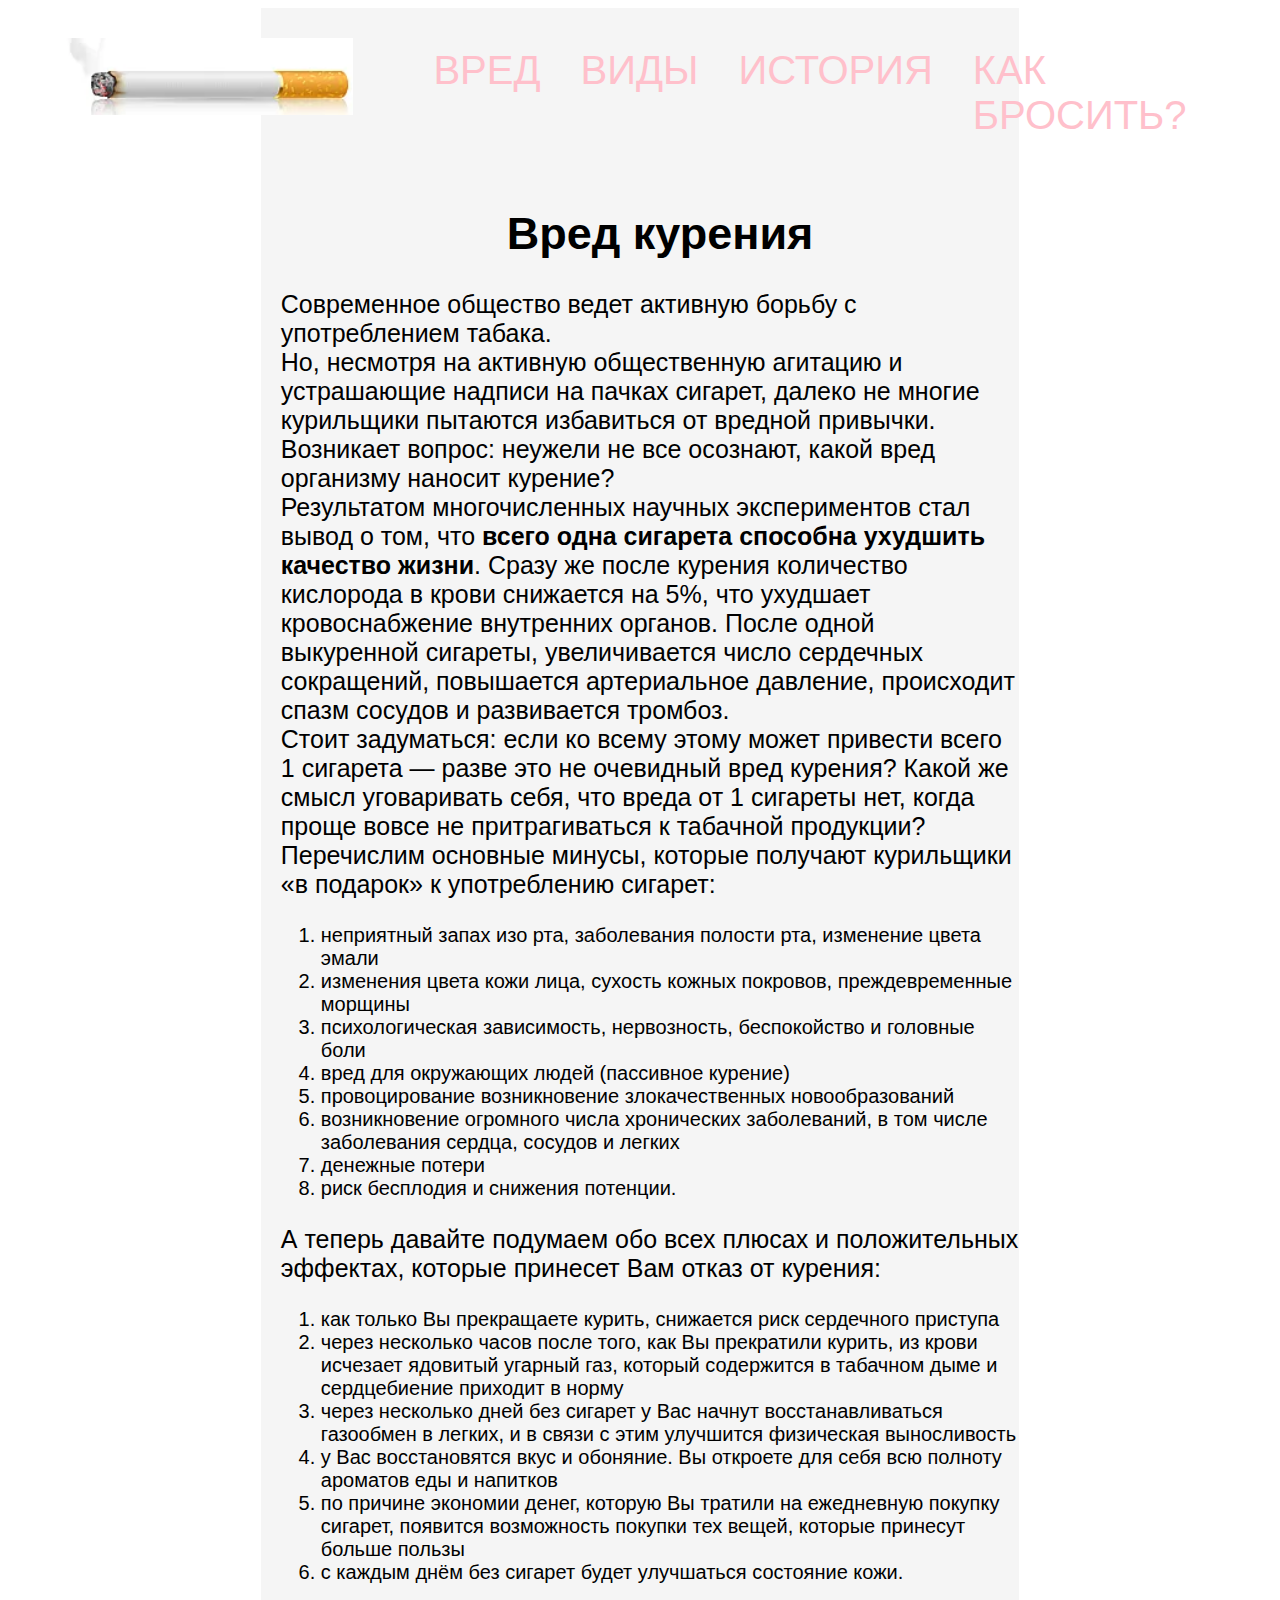
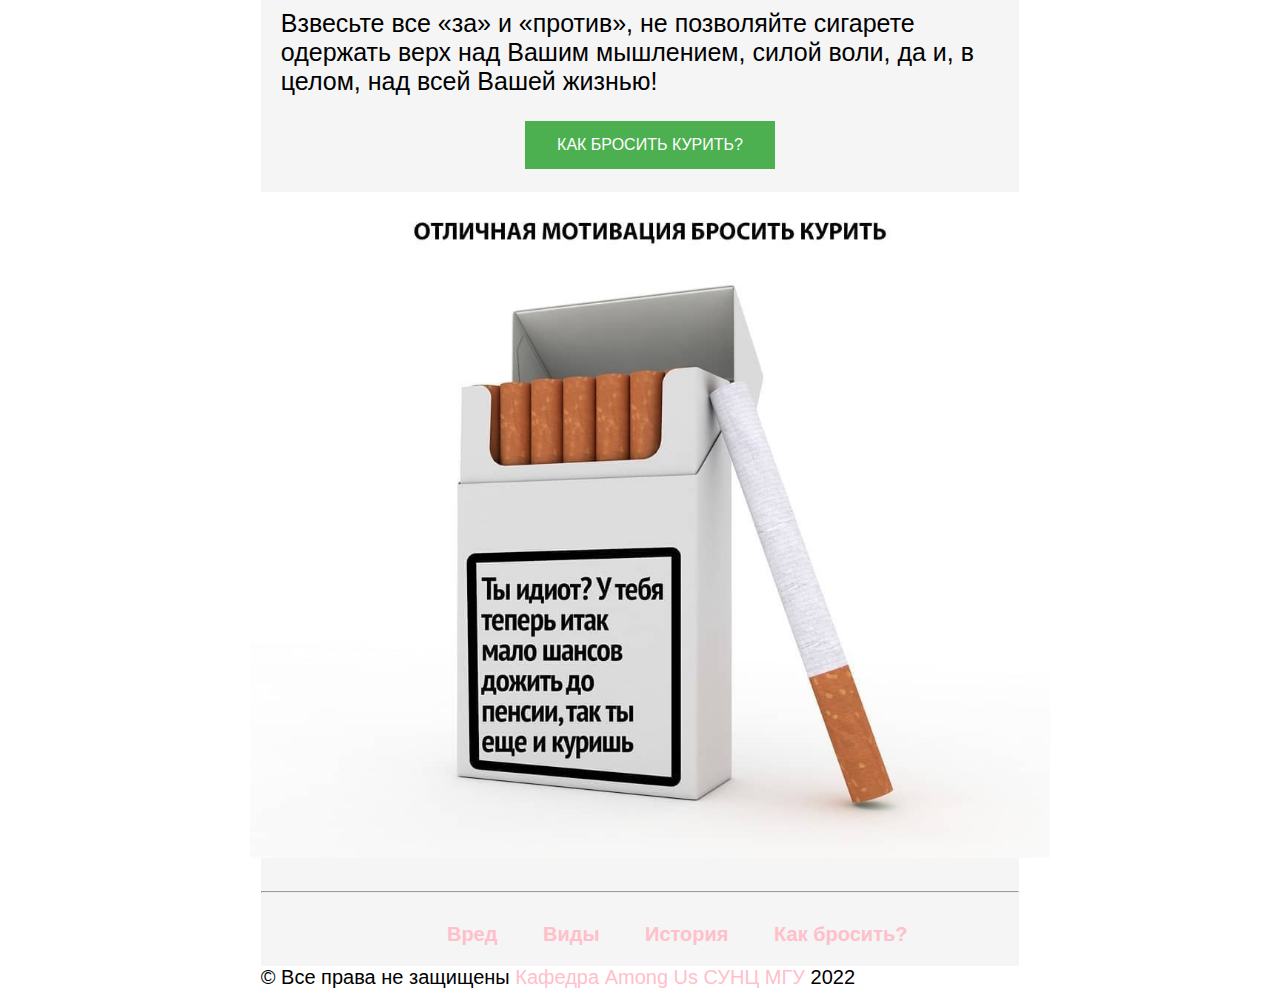
<file: index.html>
<!DOCTYPE html>
<html lang="ru">
<head>
	<meta charset="utf-8">
	<link rel="stylesheet" type="text/css" href="styles/style.css">
	<title>Вред курения</title>
	</head>
<body>
	<div class="line"></div>
	<div class="wrapper">
		<header>
			<nav role="navigation">
				<div class="bw">
					<a href="index.html"><img class="logo" src="images/logo.png"></img></a>
					<ul class="nav-ul">
						<ol><a href="how.html">Вред</a></ol>
						<ol><a href="types.html">Виды</a></ol>
						<ol><a href="about_smoke.html">История</a></ol>
						<ol><a href="but_how.html">Как бросить?</a></ol>
					</ul>
				</div>
			</nav>
		</header>
		<main role="main">
			<!--section class="intro" role="section">
				<h1>Всем привет! На этом сайте вам будет предложено изображение амогуса.</h1>
			</section-->
			<section class="text" role="section">
				<article>
					<h1>Вред курения</h1>
					<p>
Современное общество ведет активную борьбу с употреблением табака.<br>Но, несмотря на активную общественную агитацию и устрашающие надписи на пачках сигарет, далеко не многие курильщики пытаются избавиться от вредной привычки. Возникает вопрос: неужели не все осознают, какой вред организму наносит курение?<br>Результатом многочисленных научных экспериментов стал вывод о том, что <b>всего одна сигарета способна ухудшить качество жизни</b>. Сразу же после курения количество кислорода в крови снижается на 5%, что ухудшает кровоснабжение внутренних органов. После одной выкуренной сигареты, увеличивается число сердечных сокращений, повышается артериальное давление, происходит спазм сосудов и развивается тромбоз.<br>
Стоит задуматься: если ко всему этому может привести всего 1 сигарета — разве это не очевидный вред курения? Какой же смысл уговаривать себя, что вреда от 1 сигареты нет, когда проще вовсе не притрагиваться к табачной продукции?
Перечислим основные минусы, которые получают курильщики «в подарок» к употреблению сигарет:<br></p>
<ol>
<li>неприятный запах изо рта, заболевания полости рта, изменение цвета эмали<br>
<li>изменения цвета кожи лица, сухость кожных покровов, преждевременные морщины<br>
<li>психологическая зависимость, нервозность, беспокойство и головные боли<br>
<li>вред для окружающих людей (пассивное курение)<br>
<li>провоцирование возникновение злокачественных новообразований<br>
<li>возникновение огромного числа хронических заболеваний, в том числе заболевания сердца, сосудов и легких<br>
<li>денежные потери<br>
<li>риск бесплодия и снижения потенции.<br>
</ol>
<p>
А теперь давайте подумаем обо всех плюсах и положительных эффектах, которые принесет Вам отказ от курения:<br></p>
<ol>
<li>как только Вы прекращаете курить, снижается риск сердечного приступа<br>
<li>через несколько часов после того, как Вы прекратили курить, из крови исчезает ядовитый угарный газ, который содержится в табачном дыме и сердцебиение приходит в норму<br>
<li>через несколько дней без сигарет у Вас начнут восстанавливаться газообмен в легких, и в связи с этим улучшится физическая выносливость<br>
<li>у Вас восстановятся вкус и обоняние. Вы откроете для себя всю полноту ароматов еды и напитков<br>
<li>по причине экономии денег, которую Вы тратили на ежедневную покупку сигарет, появится возможность покупки тех вещей, которые принесут больше пользы<br>
<li>с каждым днём без сигарет будет улучшаться состояние кожи.
</ol><p>
Взвесьте все «за» и «против», не позволяйте сигарете одержать верх над Вашим мышлением, силой воли, да и, в целом, над всей Вашей жизнью!</p>
<div class=bw>
	<button onclick="location.href='how.html'" class="button" type="button" role="button" value="что?">Как бросить курить?</button>
</div><br>
<div class=bw><img src="images/kur.jpg"></img></div><br>
				</article>
				<hr />
			</section>
		</main>
		<footer>
			<nav role="navigation">
				<ul class="	nav-ul">
					<ol><a href="index.html">Вред</a></ol>&nbsp
					<ol><a href="types.html">Виды</a></ol>&nbsp
					<ol><a href="about_smoke.html">История</a></ol>&nbsp
					<ol><a href="but_how.html">Как бросить?</a></ol>&nbsp
				</ul>
			</nav>
		</footer>
	<div class="container"><span class="sub">© Все права не защищены <a href="https://www.innersloth.com/games/among-us/">Кафедра Among Us СУНЦ МГУ</a> 2022</span></div>
	</div>
</body>
</html>
</file>
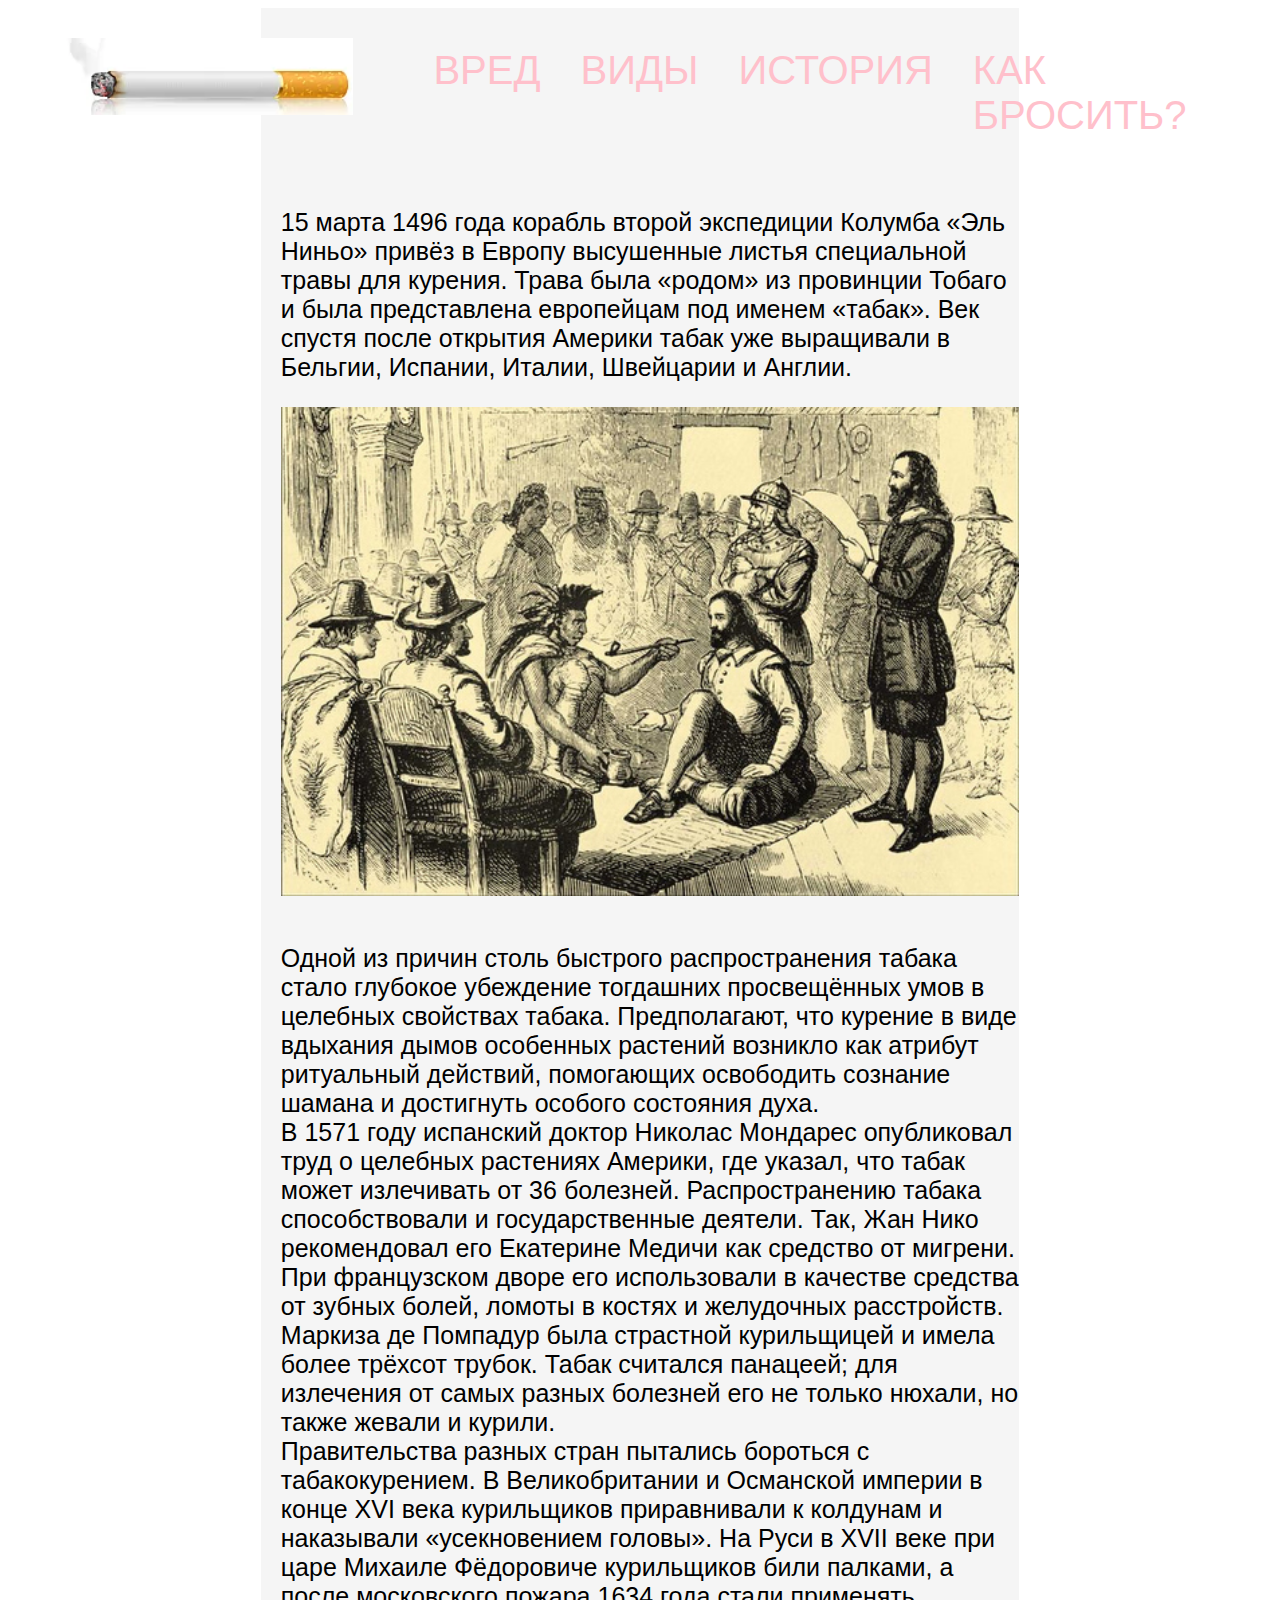
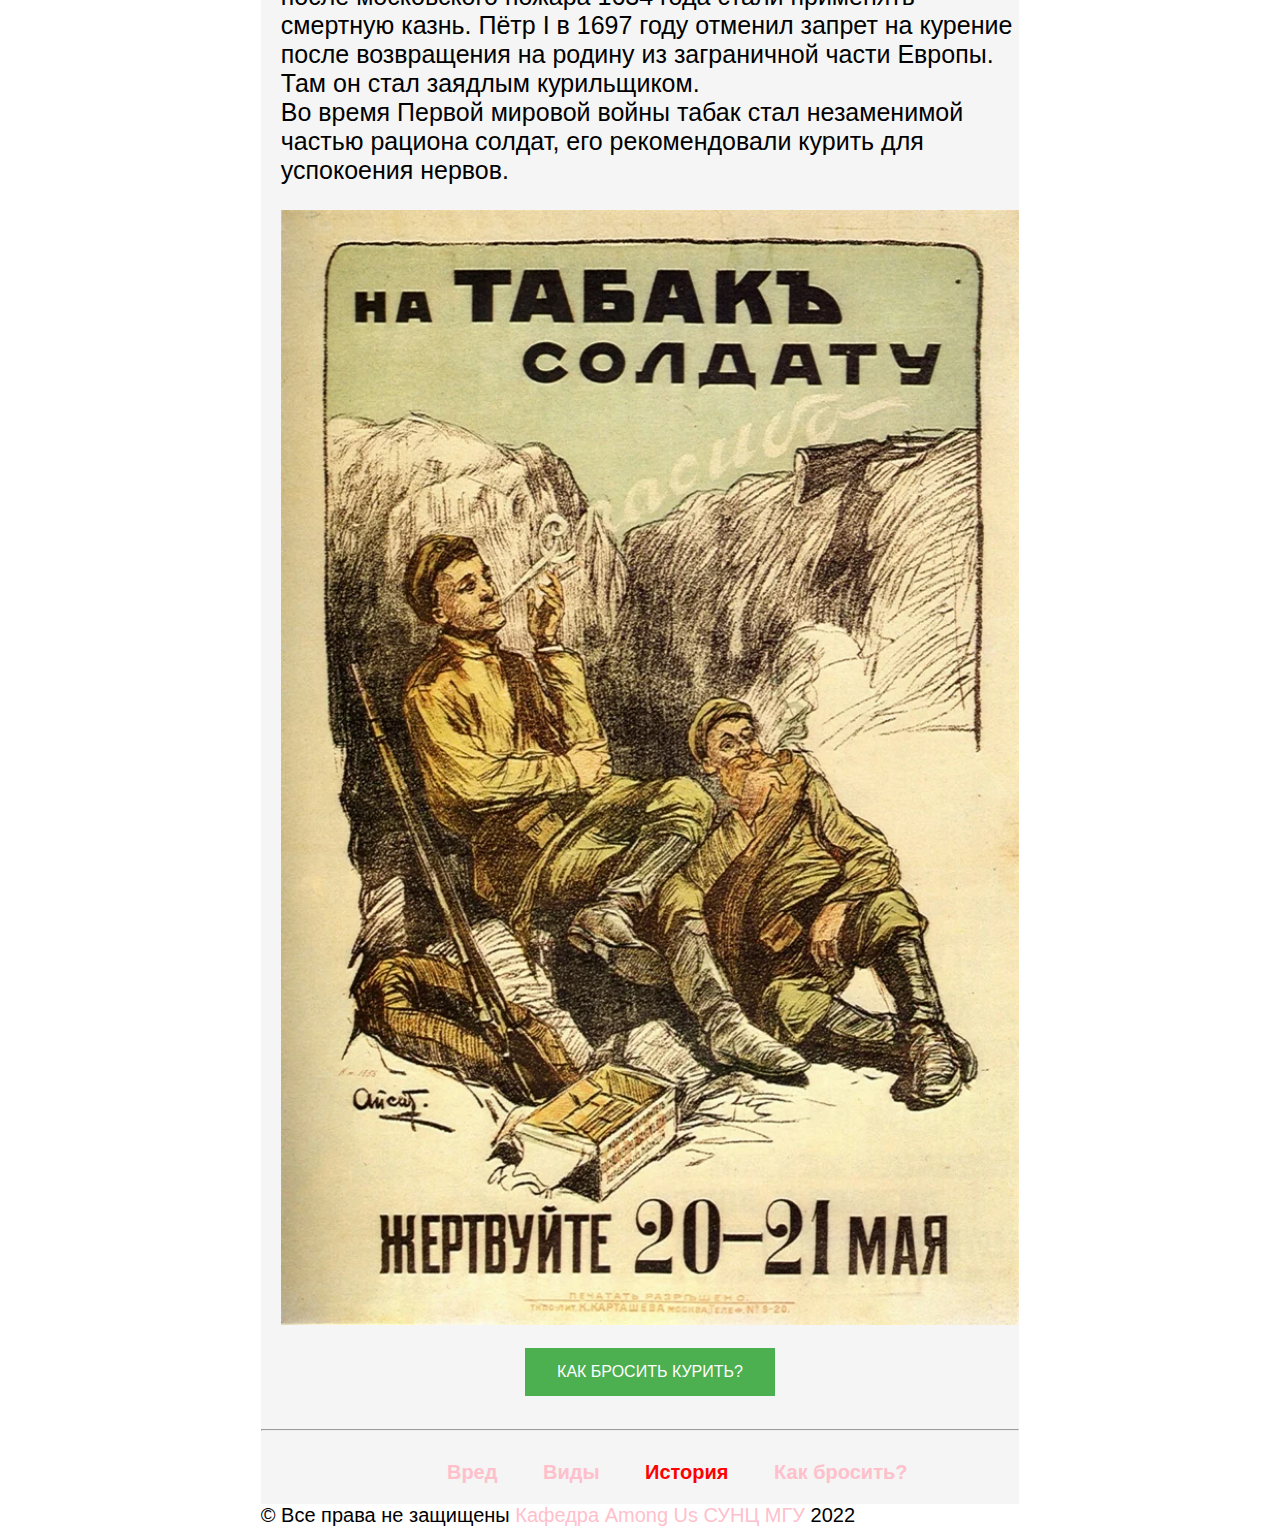
<file: about_smoke.html>
<!DOCTYPE html>
<html lang="ru">
<head>
	<meta charset="utf-8">
	<link rel="stylesheet" type="text/css" href="styles/style.css">
	<title>Вред курения</title>
	</head>
<body>
	<div class="line"></div>
	<div class="wrapper">
		<header role="banner">
			<nav role="navigation">
				<div class="bw">
					<a href="index.html"><img class="logo" src="images/logo.png"></img></a>
					<ul class="nav-ul">
						<ol><a href="how.html">Вред</a></ol>
						<ol><a href="types.html">Виды</a></ol>
						<ol><a href="about_smoke.html">История</a></ol>
						<ol><a href="but_how.html">Как бросить?</a></ol>
					</ul>
				</div>
			</nav>
		</header>
		<main role="main">
			<section class="text" role="section">
				<article>
					<h1></h1>
					<p>
15 марта 1496 года корабль второй экспедиции Колумба «Эль Ниньо» привёз в Европу высушенные листья специальной травы для курения. Трава была «родом» из провинции Тобаго и была представлена европейцам под именем «табак». Век спустя после открытия Америки табак уже выращивали в Бельгии, Испании, Италии, Швейцарии и Англии.<br></p>
<div class=bw>
<img src="images/kolumbsus.jpg"></img><br>
</div><br>
<p>
Одной из причин столь быстрого распространения табака стало глубокое убеждение тогдашних просвещённых умов в целебных свойствах табака. Предполагают, что курение в виде вдыхания дымов особенных растений возникло как атрибут ритуальный действий, помогающих освободить сознание шамана и достигнуть особого состояния духа.<br>
В 1571 году испанский доктор Николас Мондарес опубликовал труд о целебных растениях Америки, где указал, что табак может излечивать от 36 болезней. Распространению табака способствовали и государственные деятели. Так, Жан Нико рекомендовал его Екатерине Медичи как средство от мигрени. При французском дворе его использовали в качестве средства от зубных болей, ломоты в костях и желудочных расстройств. Маркиза де Помпадур была страстной курильщицей и имела более трёхсот трубок. Табак считался панацеей; для излечения от самых разных болезней его не только нюхали, но также жевали и курили.<br>
Правительства разных стран пытались бороться с табакокурением. В Великобритании и Османской империи в конце XVI века курильщиков приравнивали к колдунам и наказывали «усекновением головы». На Руси в XVII веке при царе Михаиле Фёдоровиче курильщиков били палками, а после московского пожара 1634 года стали применять смертную казнь. Пётр I в 1697 году отменил запрет на курение после возвращения на родину из заграничной части Европы. Там он стал заядлым курильщиком.<br>
Во время Первой мировой войны табак стал незаменимой частью рациона солдат, его рекомендовали курить для успокоения нервов.<br></p>
<div class=bw><img src="images/voina.webp"></img></div><br>
<div class=bw>
<button onclick="location.href='how.html'" class="button" type="button" role="button" value="что?">Как бросить курить?</button>
</div><br>
				</article>
				<hr/>
			</section>
		</main>
		<footer>
			<nav role="navigation">
				<ul class="	nav-ul">
					<ol><a href="how.html">Вред</a></ol>&nbsp
					<ol><a href="types.html">Виды</a></ol>&nbsp
					<ol><a class="active" href="about_smoke.html">История</a></ol>&nbsp
					<ol><a href="but_how.html">Как бросить?</a></ol>&nbsp
				</ul>
			</nav>
		</footer>
	<div class="container"><span class="sub">© Все права не защищены <a href="https://www.innersloth.com/games/among-us/">Кафедра Among Us СУНЦ МГУ</a> 2022</span></div>
	</div>
</body>
</html>
</file>
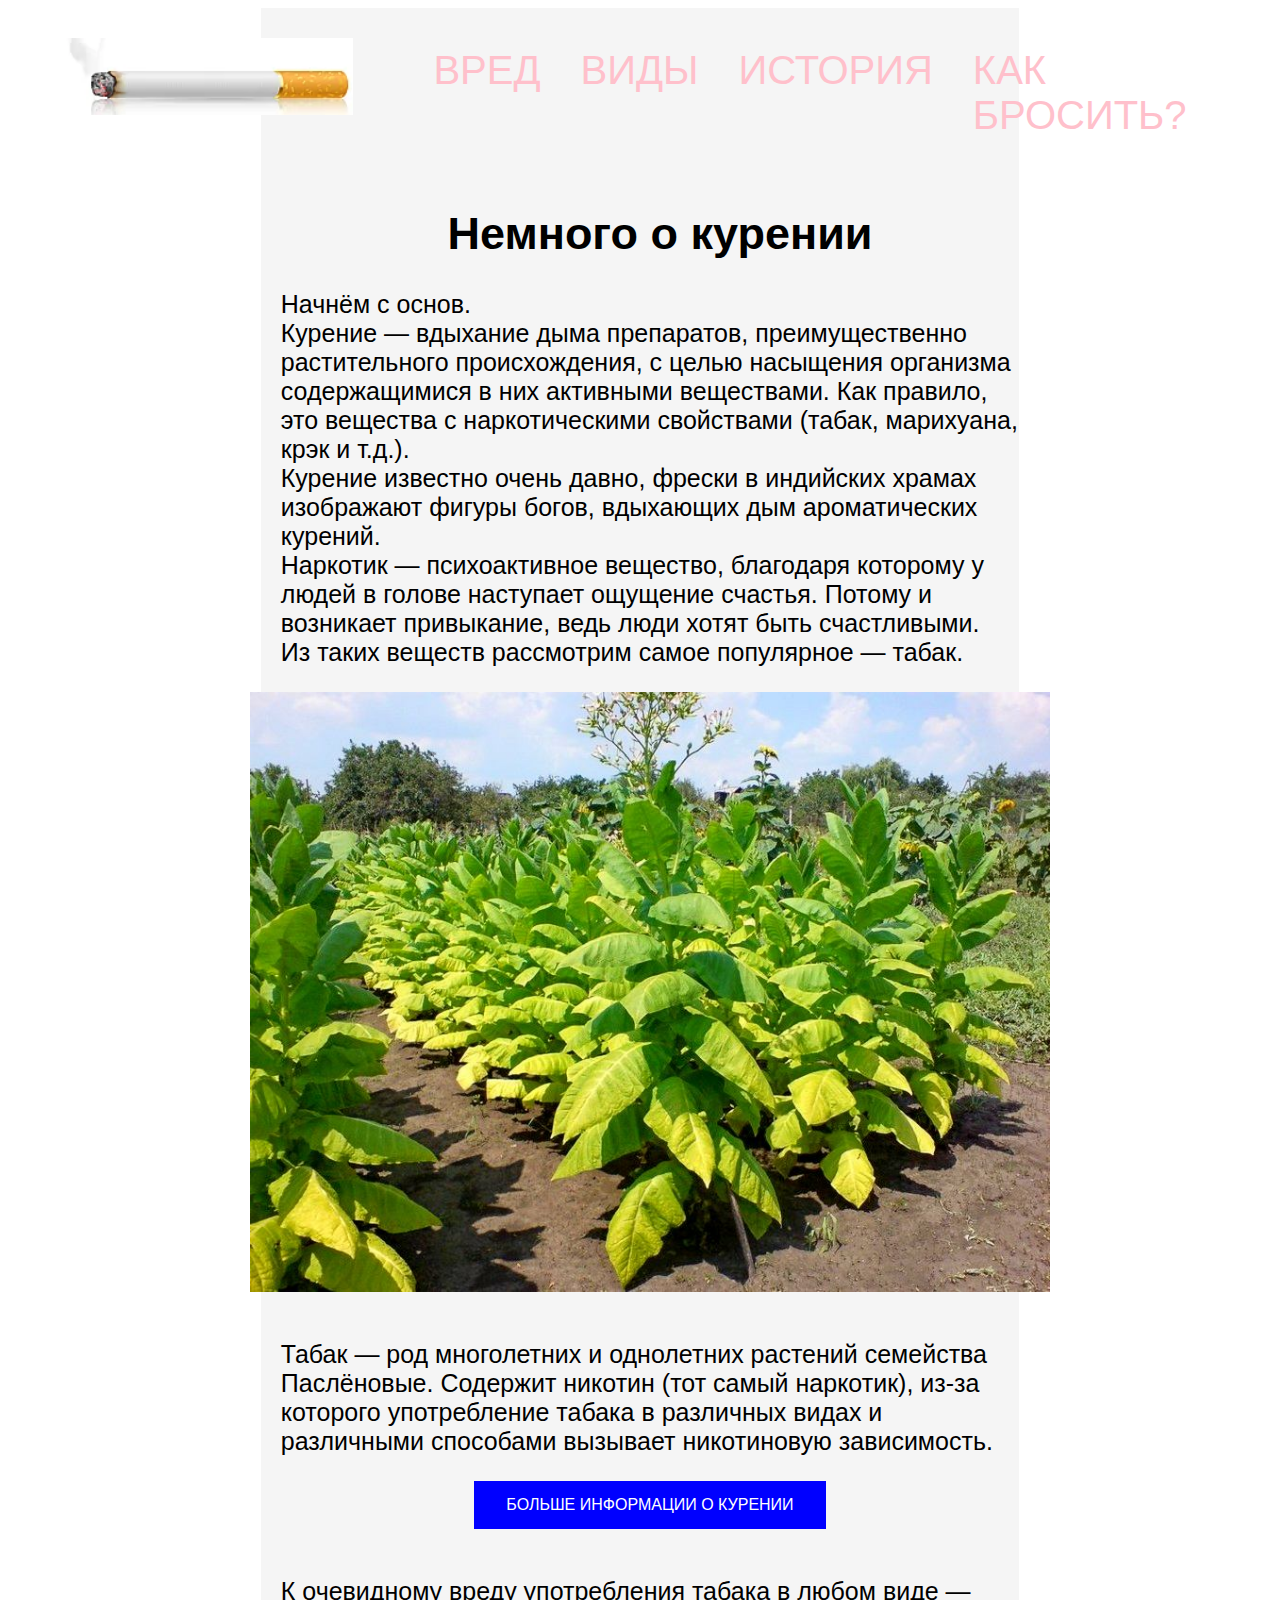
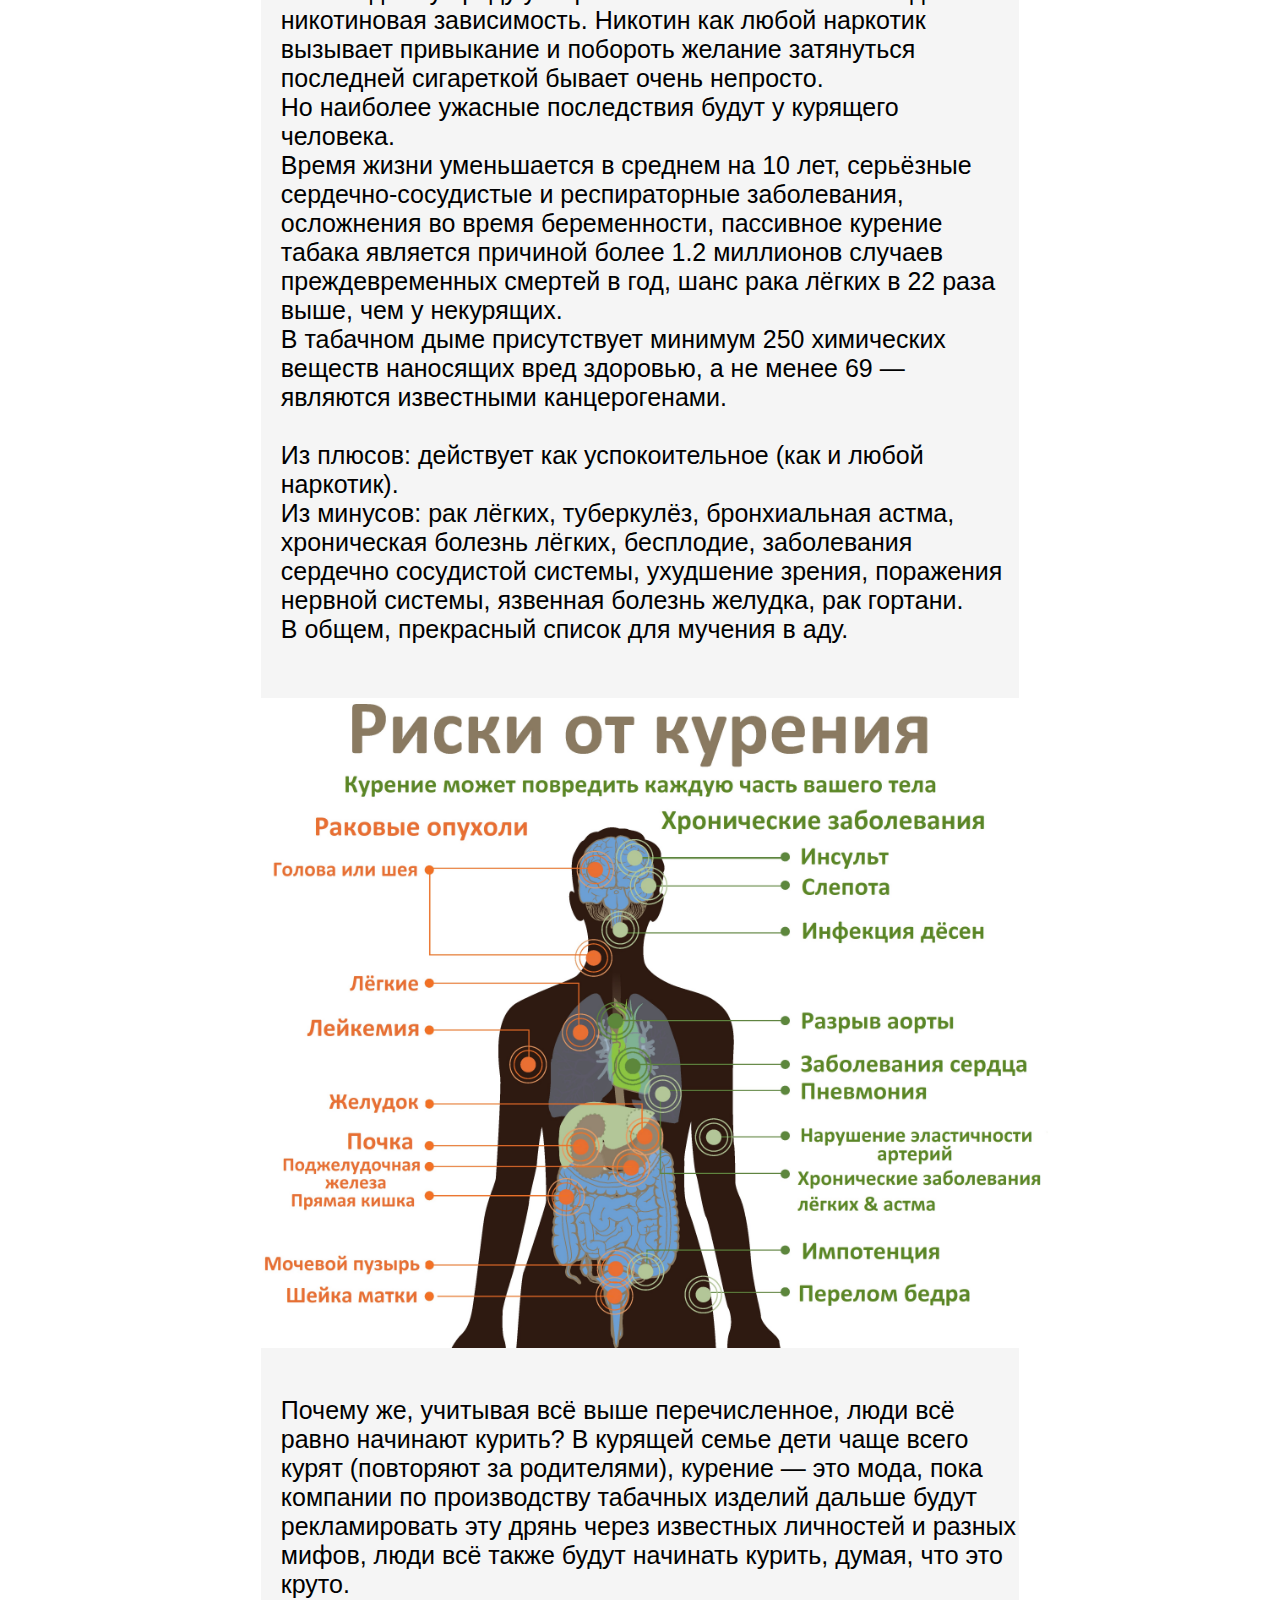
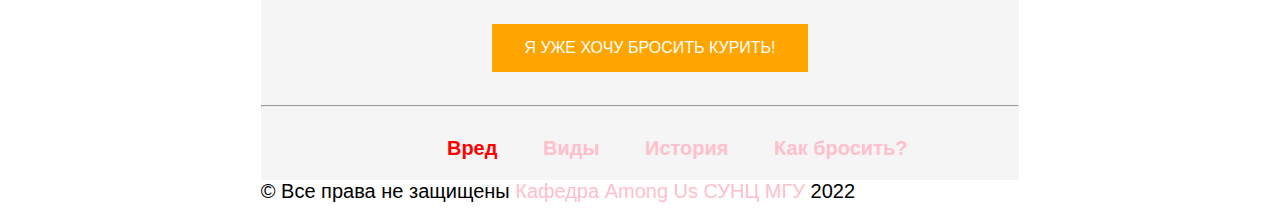
<file: how.html>
<!DOCTYPE html>
<html lang="ru">
<head>
	<meta charset="utf-8">
	<link rel="stylesheet" type="text/css" href="styles/style.css">
	<title>Вред курения</title>
	</head>
<body>
	<div class="line"></div>
	<div class="wrapper">
		<header role="banner">
			<nav role="navigation">
				<div class="bw">
					<a href="index.html"><img class="logo" src="images/logo.png"></img></a>
					<ul class="nav-ul">
						<ol><a href="how.html">Вред</a></ol>
						<ol><a href="types.html">Виды</a></ol>
						<ol><a href="about_smoke.html">История</a></ol>
						<ol><a href="but_how.html">Как бросить?</a></ol>
					</ul>
				</div>
			</nav>
		</header>
		<main role="main">
			<!--section class="intro" role="section">
				<h1>Всем привет! На этом сайте вам будет предложено изображение амогуса.</h1>
			</section-->
			<section class="text" role="section">
				<article>
					<h1>Немного о курении</h1>
					<p>
Начнём с основ.<br> 
Курение — вдыхание дыма препаратов, преимущественно растительного происхождения, с целью насыщения организма содержащимися в них активными веществами. Как правило, это вещества с наркотическими свойствами (табак, марихуана, крэк и т.д.).<br>
Курение известно очень давно, фрески в индийских храмах изображают фигуры богов, вдыхающих дым ароматических курений.  <br>
Наркотик — психоактивное вещество, благодаря которому у людей в голове наступает ощущение счастья. Потому и возникает привыкание, ведь люди хотят быть счастливыми.<br>
Из таких веществ рассмотрим самое популярное — табак.<br></p>
<div class=bw><img src="images/tabacco.jpg"></img></div><br>
<p>
Табак — род многолетних и однолетних растений семейства Паслёновые. Содержит никотин (тот самый наркотик), из-за которого употребление табака в различных видах и различными способами вызывает никотиновую зависимость.<br>
</p>
<div class=bw>
<button onclick="location.href='about_smoke.html'" class="button bluebutton" type="button" role="button" value="что?">Больше информации о курении</button>
</div><br>
<p>
К очевидному вреду употребления табака в любом виде — никотиновая зависимость. Никотин как любой наркотик вызывает привыкание и побороть желание затянуться последней сигареткой бывает очень непросто.<br>
Но наиболее ужасные последствия будут у курящего человека.<br>
Время жизни уменьшается в среднем на 10 лет, серьёзные сердечно-сосудистые и респираторные заболевания, осложнения во время беременности, пассивное курение табака является причиной более 1.2 миллионов случаев преждевременных смертей в год, шанс рака лёгких в 22 раза выше, чем у некурящих.<br>
В табачном дыме присутствует минимум 250 химических веществ наносящих вред здоровью, а не менее 69 — являются известными канцерогенами.<br><br>
Из плюсов: действует как успокоительное (как и любой наркотик).<br>
Из минусов: рак лёгких, туберкулёз, бронхиальная астма, хроническая болезнь лёгких, бесплодие, заболевания сердечно сосудистой системы, ухудшение зрения, поражения нервной системы, язвенная болезнь желудка, рак гортани.<br>
В общем, прекрасный список для мучения в аду.<br><br></p>
<div class=bw><img src="images/vredno2.jpg"></img></div><br>
<p>
Почему же, учитывая всё выше перечисленное, люди всё равно начинают курить? В курящей семье дети чаще всего курят (повторяют за родителями), курение — это мода, пока компании по производству табачных изделий дальше будут рекламировать эту дрянь через известных личностей и разных мифов, люди всё также будут начинать курить, думая, что это круто.<br>
</p>
<div class=bw>
<button onclick="location.href='but_how.html'" class="button yellowbutton" type="button" role="button" value="что?">Я уже хочу бросить курить!</button>
</div><br>
				</article>
				<hr />
			</section>
		</main>
		<footer>
			<nav role="navigation">
				<ul class="	nav-ul">
					<ol><a class="active" href="how.html">Вред</a></ol>&nbsp
					<ol><a href="types.html">Виды</a></ol>&nbsp
					<ol><a href="about_smoke.html">История</a></ol>&nbsp
					<ol><a href="but_how.html">Как бросить?</a></ol>&nbsp
				</ul>
			</nav>
		</footer>
	<div class="container"><span class="sub">© Все права не защищены <a href="https://www.innersloth.com/games/among-us/">Кафедра Among Us СУНЦ МГУ</a> 2022</span></div>
	</div>
</body>
</html>
</file>
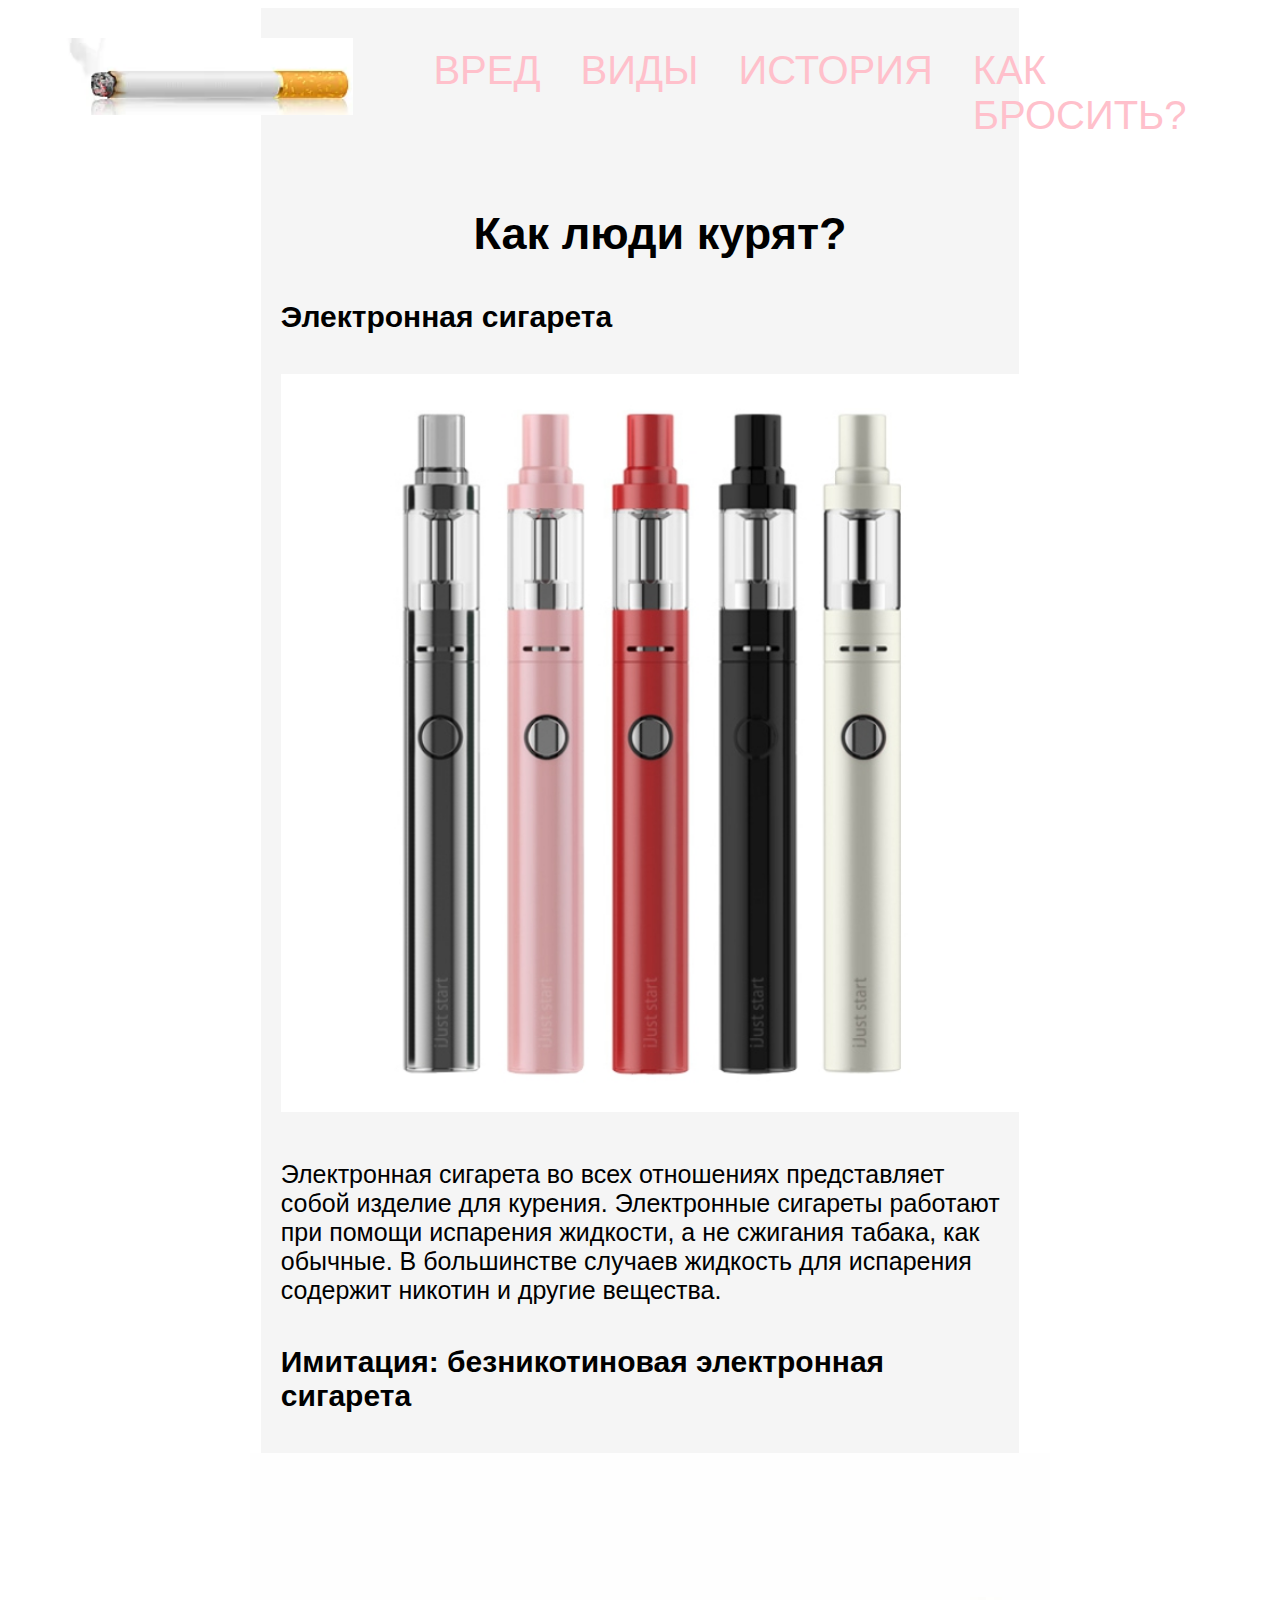
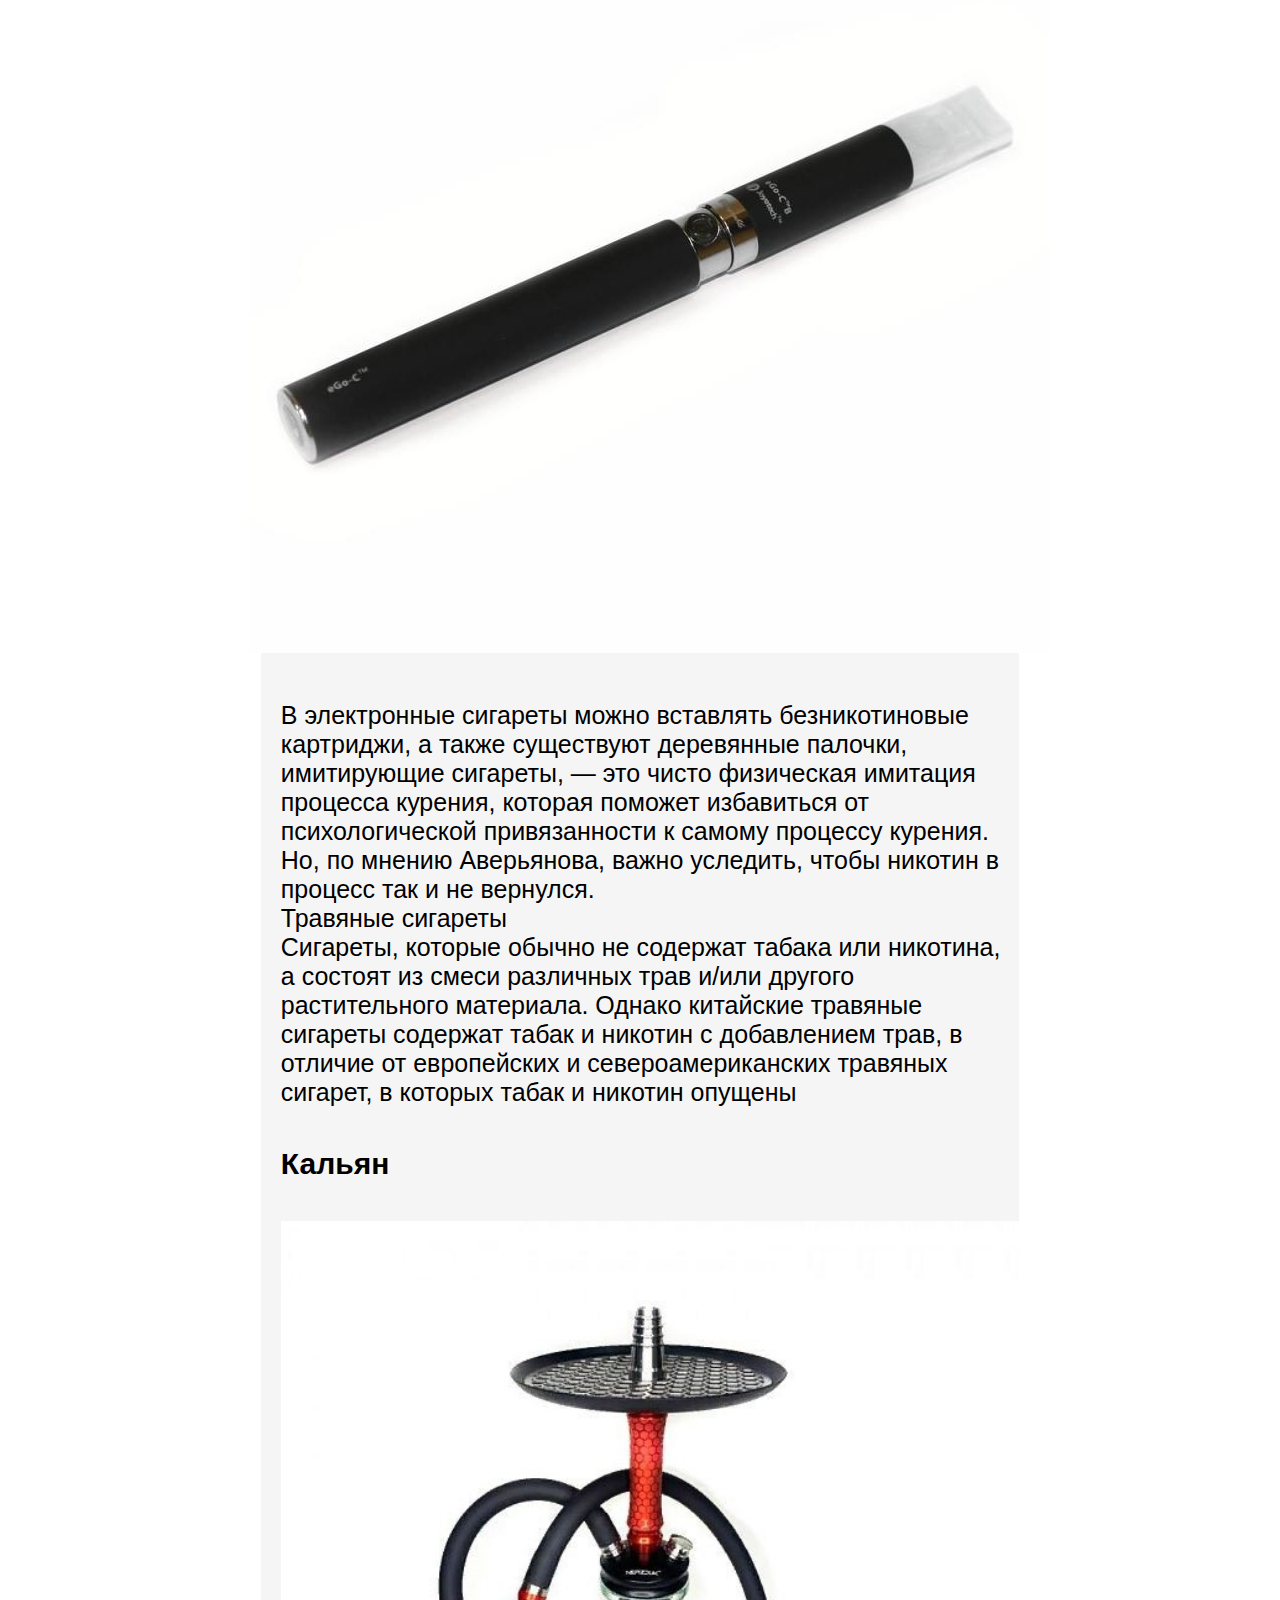
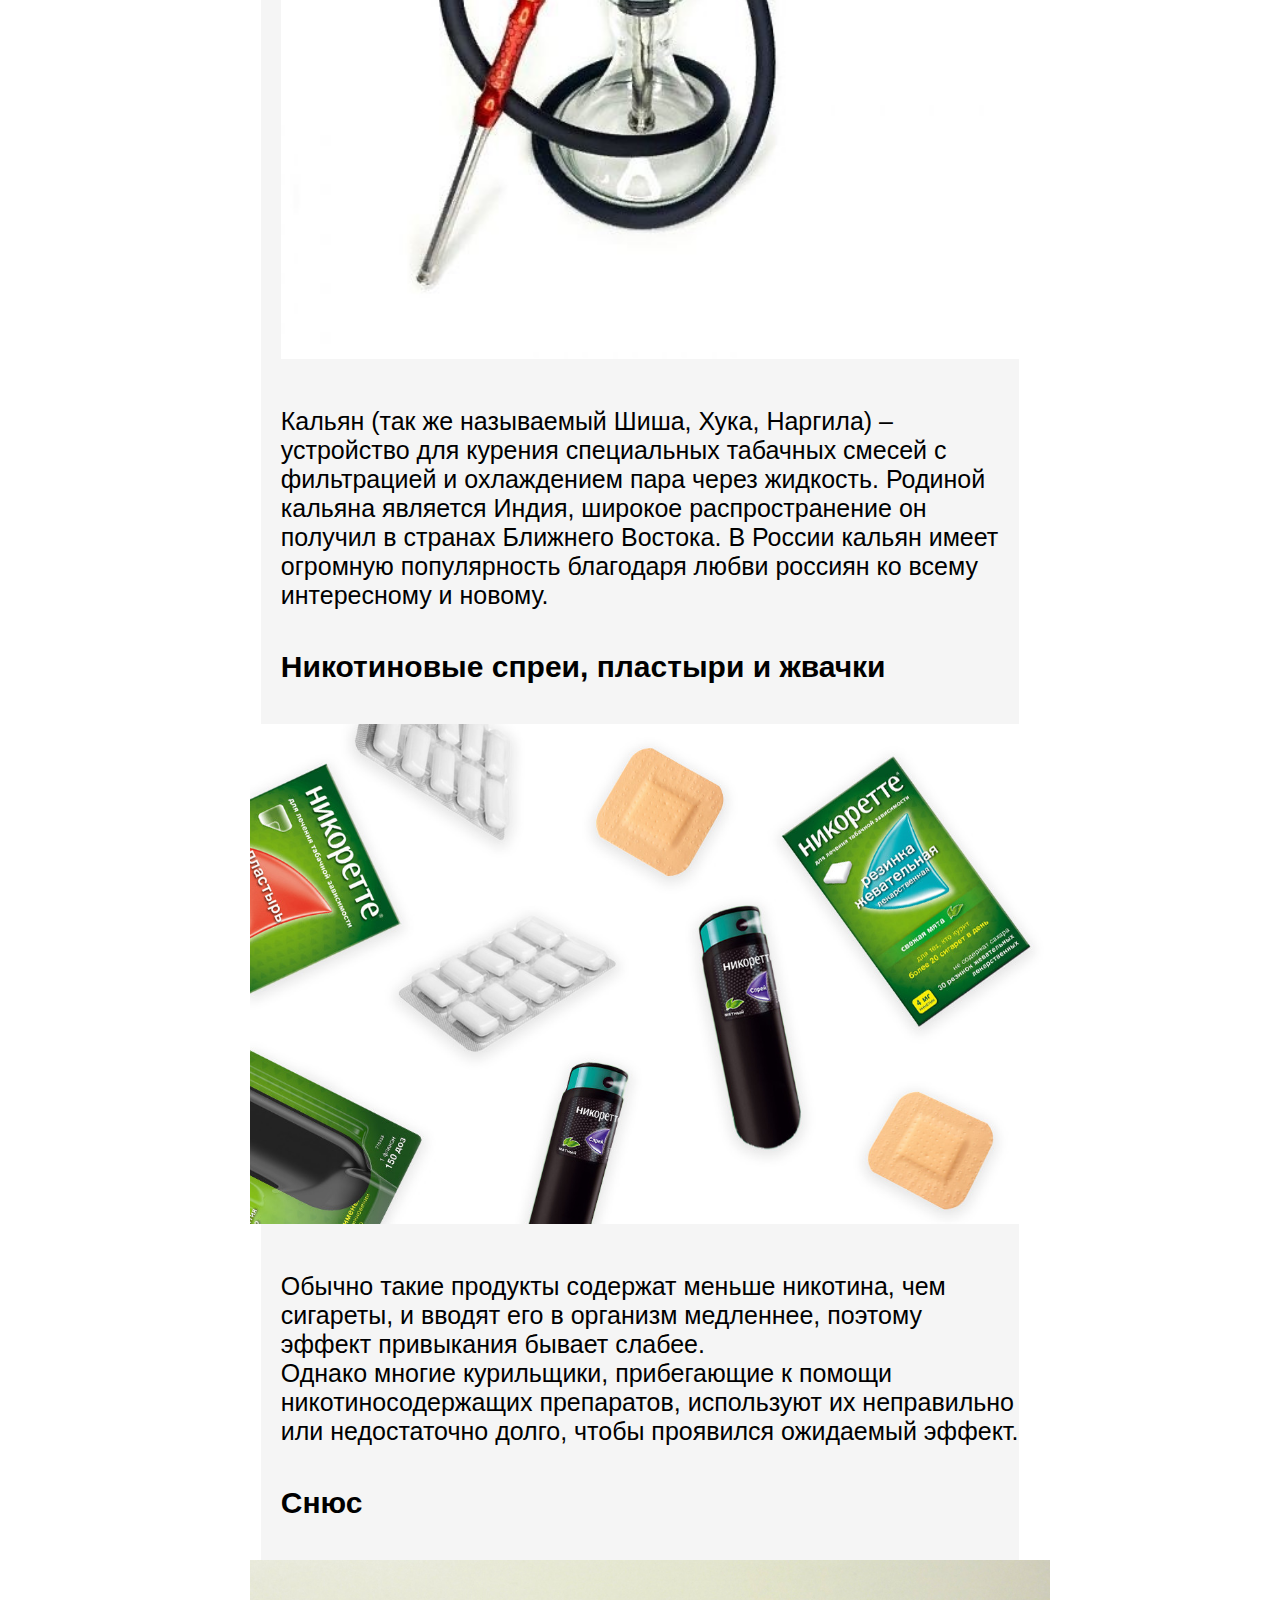
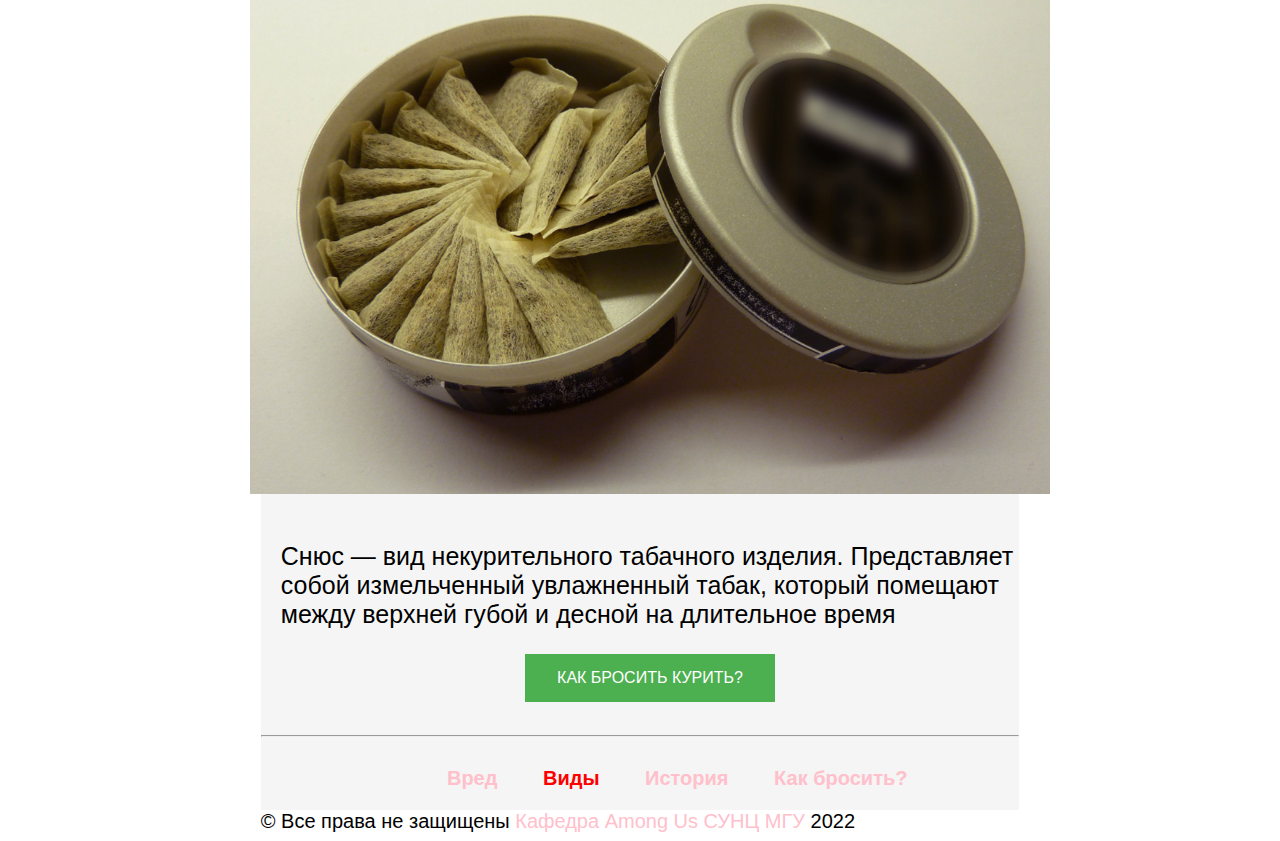
<file: types.html>
<!DOCTYPE html>
<html lang="ru">
<head>
	<meta charset="utf-8">
	<link rel="stylesheet" type="text/css" href="styles/style.css">
	<title>Вред курения</title>
	</head>
<body>
	<div class="line"></div>
	<div class="wrapper">
		<header role="banner">
			<nav role="navigation">
				<div class="bw">
					<a href="index.html"><img class="logo" src="images/logo.png"></img></a>
					<ul class="nav-ul">
						<ol><a href="how.html">Вред</a></ol>
						<ol><a href="types.html">Виды</a></ol>
						<ol><a href="about_smoke.html">История</a></ol>
						<ol><a href="but_how.html">Как бросить?</a></ol>
					</ul>
				</div>
			</nav>
		</header>
		<main role="main">
			<section class="text" role="section">
				<article>
					<h1></h1>
<h1>Как люди курят?</h1>
<h4>Электронная сигарета</h4>
<div class=bw>
<img src="images/sig1.jpg"></img><br>
</div><br>
<p>
Электронная сигарета во всех отношениях представляет собой изделие для курения. Электронные сигареты работают при помощи испарения жидкости, а не сжигания табака, как обычные. В большинстве случаев жидкость для испарения содержит никотин и другие вещества.<br>
</p>

<h4>Имитация: безникотиновая электронная сигарета</h4>
<div class=bw>
<img src="images/sig2.jpg"></img><br>
</div><br>
<p>
В электронные сигареты можно вставлять безникотиновые картриджи, а также существуют деревянные палочки, имитирующие сигареты, — это чисто физическая имитация процесса курения, которая поможет избавиться от психологической привязанности к самому процессу курения. Но, по мнению Аверьянова, важно уследить, чтобы никотин в процесс так и не вернулся.<br>
Травяные сигареты<br>
Сигареты, которые обычно не содержат табака или никотина, а состоят из смеси различных трав и/или другого растительного материала. Однако китайские травяные сигареты содержат табак и никотин с добавлением трав, в отличие от европейских и североамериканских травяных сигарет, в которых табак и никотин опущены<br>
</p>
<h4>Кальян</h4>
<div class=bw>
<img src="images/sig3.jpg"></img><br>
</div><br>
<p>
Кальян (так же называемый Шиша, Хука, Наргила) – устройство для курения специальных табачных смесей с фильтрацией и охлаждением пара через жидкость. Родиной кальяна является Индия, широкое распространение он получил в странах Ближнего Востока. В России кальян имеет огромную популярность благодаря любви россиян ко всему интересному и новому.<br>
</p>
<h4>Никотиновые спреи, пластыри и жвачки</h4>
<div class=bw>
<img src="images/sig4.jpg"></img><br>
</div><br>
<p>
Обычно такие продукты содержат меньше никотина, чем сигареты, и вводят его в организм медленнее, поэтому эффект привыкания бывает слабее.<br>
Однако многие курильщики, прибегающие к помощи никотиносодержащих препаратов, используют их неправильно или недостаточно долго, чтобы проявился ожидаемый эффект.<br>
</p>
<h4>Снюс</h4>
<div class=bw>
<img src="images/sig5.jpg"></img><br>
</div><br>
<p>
Снюс — вид некурительного табачного изделия. Представляет собой измельченный увлажненный табак, который помещают между верхней губой и десной на длительное время<br>
</p>
<div class=bw>
<button onclick="location.href='how.html'" class="button" type="button" role="button" value="что?">Как бросить курить?</button>
</div><br>
				</article>
				<hr />
			</section>
		</main>
		<footer>
			<nav role="navigation">
				<ul class="	nav-ul">
					<ol><a href="how.html">Вред</a></ol>&nbsp
					<ol><a class="active" href="types.html">Виды</a></ol>&nbsp
					<ol><a href="about_smoke.html">История</a></ol>&nbsp
					<ol><a href="but_howhow.html">Как бросить?</a></ol>&nbsp
				</ul>
			</nav>
		</footer>
	<div class="container"><span class="sub">© Все права не защищены <a href="https://www.innersloth.com/games/among-us/">Кафедра Among Us СУНЦ МГУ</a> 2022</span></div>
	</div>
</body>
</html>
</file>
<file: styles/style.css>
@mixin transition($property) {transition: $property .25s;}

html {font: 20px 'Open Sans Condensed', 'Roboto Condensed', Verdana, sans-serif;}
h1 {font-size: 2.25em;}
h2 {font-size: 2em;}
h3 {font-size: 1.75em;}
h4 {font-size: 1.5em;}
p {font-size: 1.25em;}
		
.wrapper {
	margin: auto;
	width: 60%;
}	
.bw {
	margin: auto;
	width: 100%;
	justify-content: center;
	display: flex;
}
header,
nav,
section,
footer {
	background: whitesmoke;
	float: left;
	width: 100%;
}
h1 {
	text-align: center;
}
a {
	text-decoration: none;
	transition: color .25s;
}
img {
	width: 800px;
}

.button {
	background-color: #4CAF50;
	border: none;
	color: white;
	padding: 15px 32px;
	text-align: center;
	text-decoration: none;
	display: inline-block;
	font-size: 16px;
	text-transform: uppercase;
	transition-duration: 0.2s;
}

.redbutton {
	background-color: red;
}
.bluebutton {
	background-color: blue;
}
.yellowbutton {
	background-color: orange;
}

.button:hover {
	background-color: green;
	color: white;
}
.redbutton:hover {
	background-color: darkred;
}
.bluebutton:hover {
	background-color: darkblue;
}
.yellowbutton:hover {
	background-color: red;
}

.link {
	font-weight: bold;
	color: red;
}

nav h1 {
	float: left;
	font-size: 2.5em;
	text-transform: uppercase;
	margin-left: 1em;
}

.nav-ul {
	display: flex;
}

.header {
	text-align: center;
	font-size: 30px;
}

a:link {
	color: pink;
}
a:visited {
	color: pink;
}
a:hover {
	color: red;
}

.active:link {
	color: red;
}
.active:visited {
	color: red;
}

.amogus:link {
	color:  hotpink;
}
.amogus:visited {
	color:  hotpink;
}

footer {
	text-align: center;
	background: whitesmoke;
}
header .nav-ul {
	justify-content: right;
	text-transform: uppercase;
	font-size:  2em;
	margin-right: 1em;
}
footer .nav-ul {
	justify-content: center;
	font-size:  1em;
}
footer a {
	font-weight: bold;
}
section h1 {
	margin-left: 1rem;
}
article {
	margin-left: 1rem;
}

nav a {
	float: left;
}

nav a img {
	margin-top: 30px;
}


.logo {
	width: 300px;
	display: block;
}
</file>
